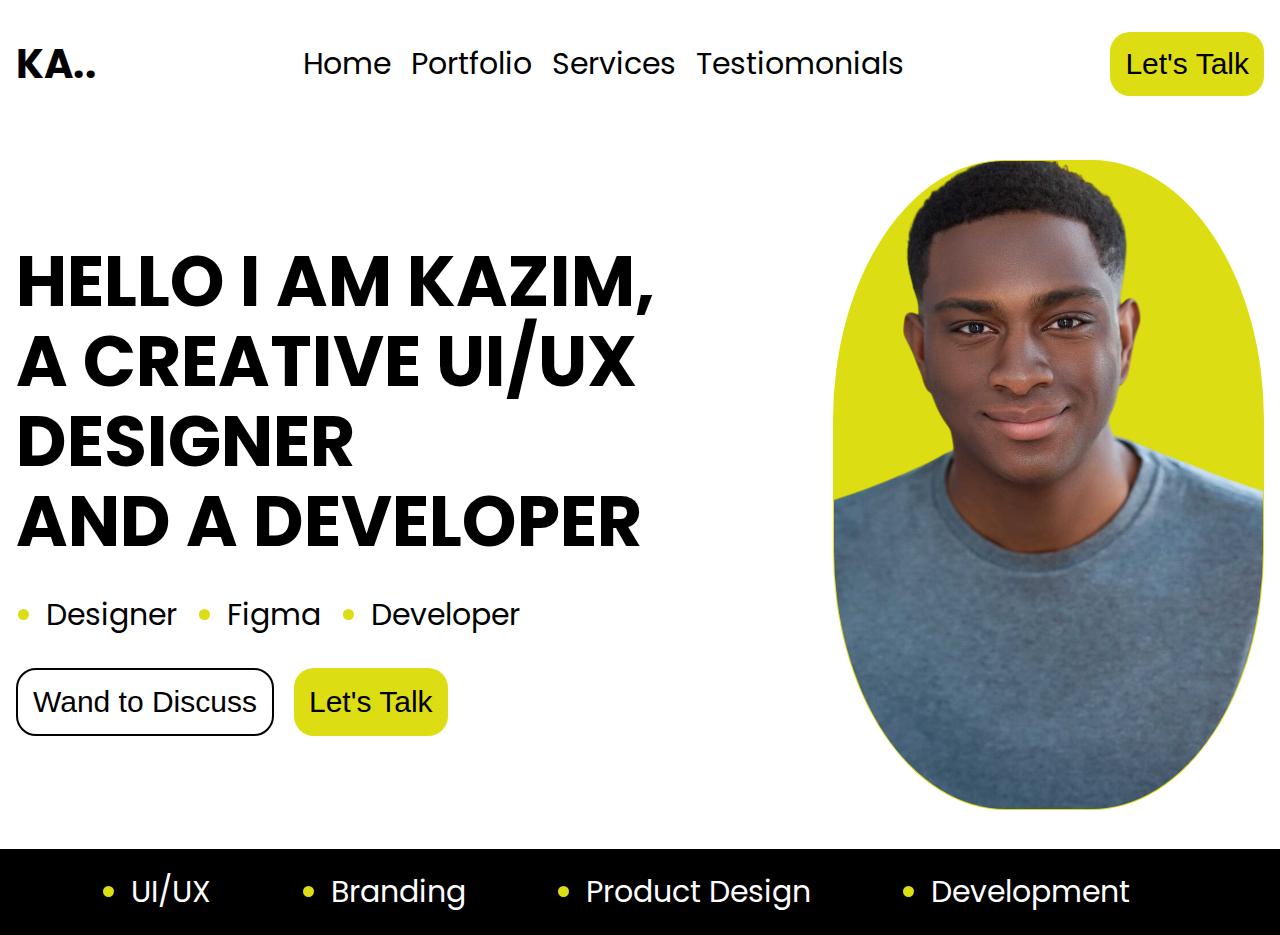
<file: Landing Page/index.html>
<!DOCTYPE html>
<html lang="en">
<head>
    <meta charset="UTF-8">
    <meta name="viewport" content="width=device-width, initial-scale=1.0">
    <link rel="stylesheet" href="assets/style.css">
    <title>Project One - Porfolio Website</title>
</head>
<body>
    <!-- The Navigation Bar Starts from Here -->
    <nav class="container">
        <div class="logo">
            <h1>KA..</h1>
        </div>
        <!-- These are the links for the navbar -->
        <div class="navLinks">
            <ul class="links">
                <li>Home</li>
                <li>Portfolio</li>
                <li>Services</li>
                <li>Testiomonials</li>
            </ul>
        </div>
        <!-- This is the button on the navbar -->
         <div class="btn">
            <button>
                Let's Talk
            </button>
         </div>
    </nav>

    <!-- This is the hero section -->

    <section class="hero container">
        <div class="heroText">
            <h1>HELLO I AM KAZIM, <br> A CREATIVE UI/UX DESIGNER <br> AND A DEVELOPER</h1>
            <ul class="heroLinks">
                <li>Designer</li>
                <li>Figma</li>
                <li>Developer</li>
            </ul>
            <div class="heroT">
                <button style="background-color: white; border: 2px black solid;">Wand to Discuss</button>
                <button>Let's Talk </button>
            </div>
        </div>
        <div class="heroImg">
            <img src="assets/images/HeroImage.png" height="650px" alt="Hero Image">
        </div>
    </section>

    <section class="skills">
        <div>
            <ul class="skillsSide">
                <li>UI/UX</li>
                <li>Branding</li>
                <li>Product Design</li>
                <li>Development</li>
            </ul>
        </div>
    </section>

    <script src="assets/main.js" ></script>
</body>
</html>
</file>
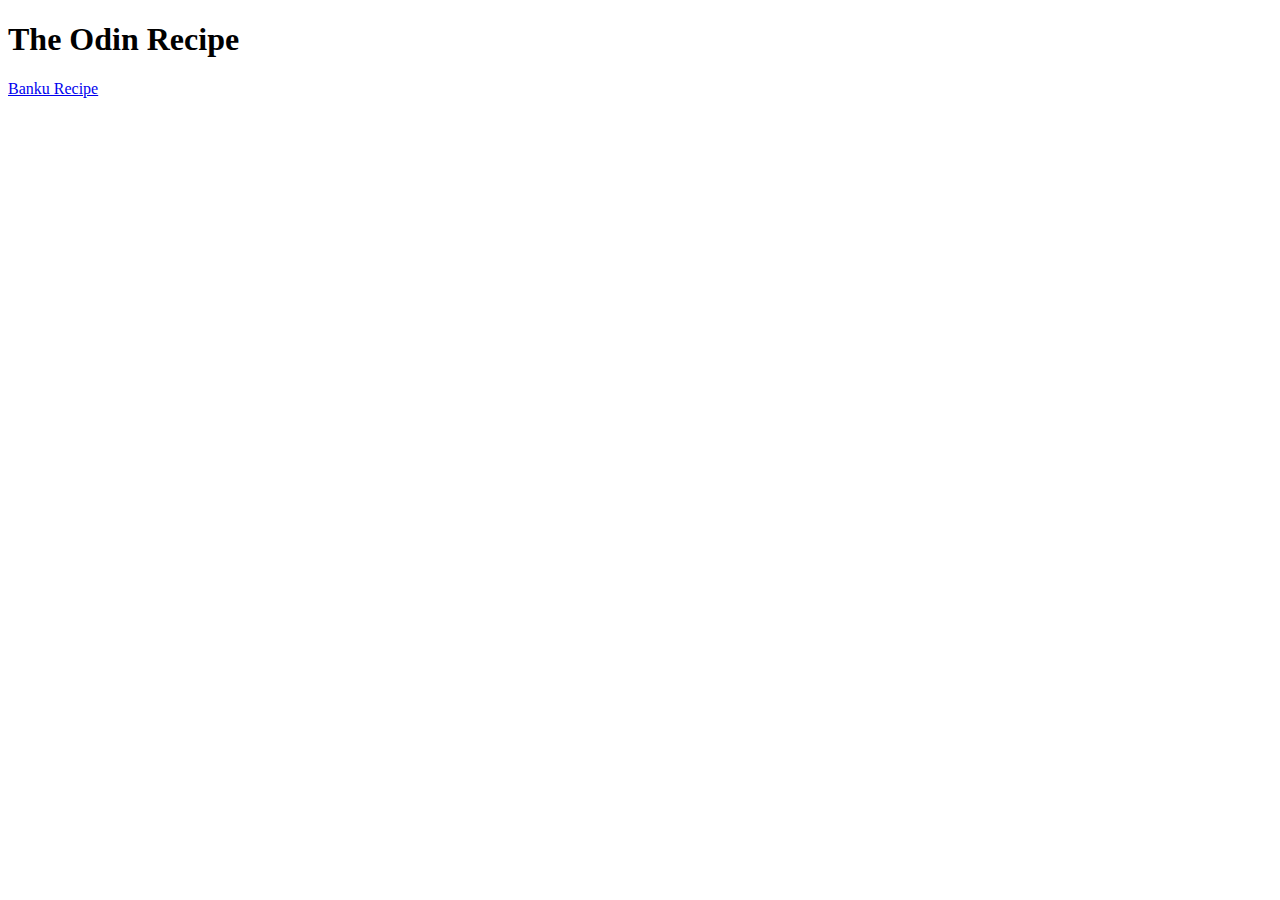
<file: Recipe Project/index.html>
<!DOCTYPE html>
<html lang="en">
<head>
    <meta charset="UTF-8">
    <meta name="viewport" content="width=device-width, initial-scale=1.0">
    <title>Document</title>
</head>
<body>
    <h1>The Odin Recipe</h1>
    <a href="recipes/banku.html">Banku Recipe</a>
</body>
</html>
</file>
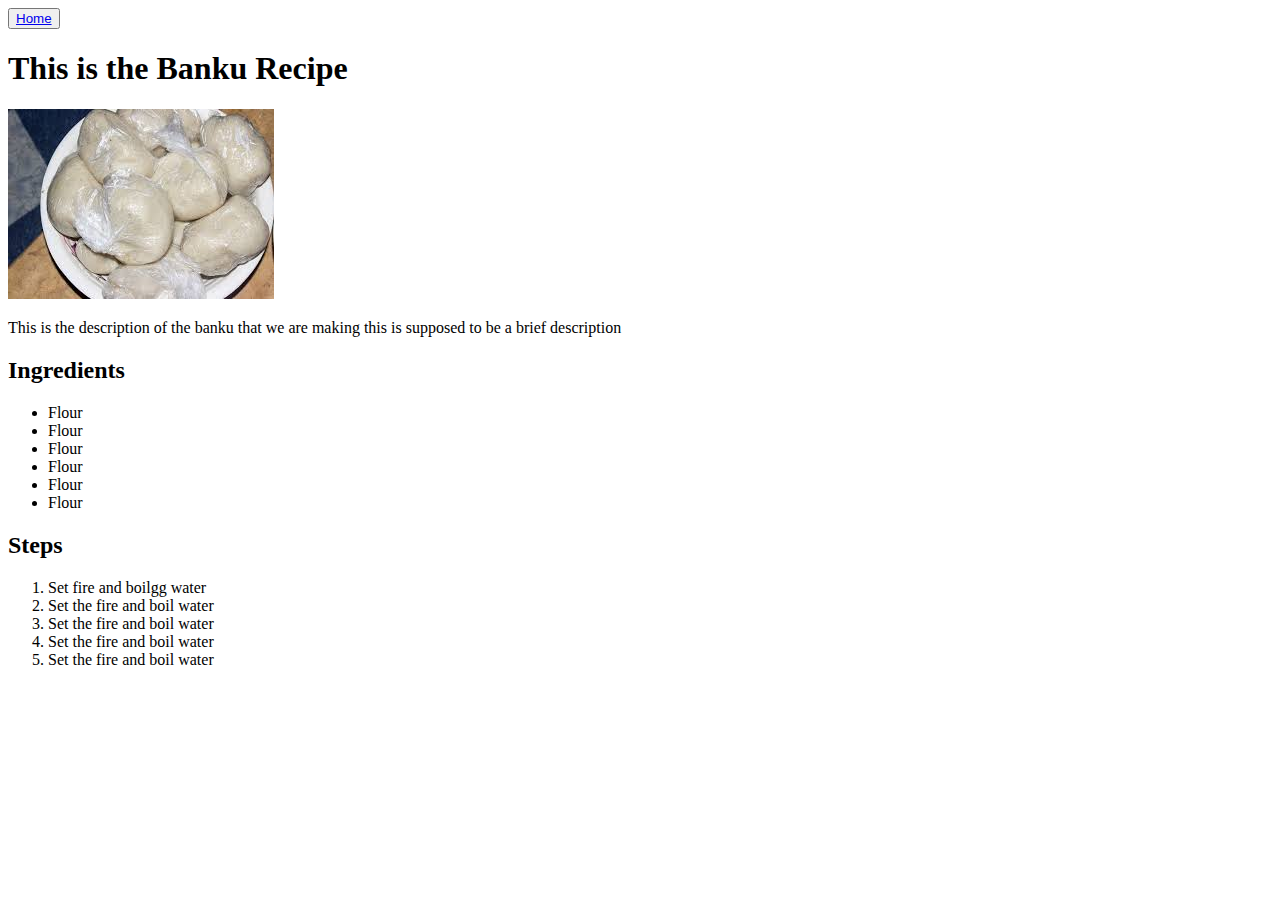
<file: Recipe Project/recipes/banku.html>
<!DOCTYPE html>
<html lang="en">
<head>
    <meta charset="UTF-8">
    <meta name="viewport" content="width=device-width, initial-scale=1.0">
    <title>Document</title>
</head>
<body>
    <button><a href="../index.html">Home</a></button>
    <h1>This is the Banku Recipe</h1>
    <img src="../images/banku.jpeg" alt="An image of Banku">
    <p>This is the description of the banku that we are making
        this is supposed to be a brief description
    </p>
    <h2>Ingredients</h2>
    <ul>
        <li>Flour</li>
        <li>Flour</li>
        <li>Flour</li>
        <li>Flour</li>
        <li>Flour</li>
        <li>Flour</li>

    </ul>
    <h2>Steps</h2>
    <ol>
        <li>Set fire and boilgg water</li>
        <li>Set the fire and boil water</li>
        <li>Set the fire and boil water</li>
        <li>Set the fire and boil water</li>
        <li>Set the fire and boil water</li>

    </ol>
</body>
</html>
</file>
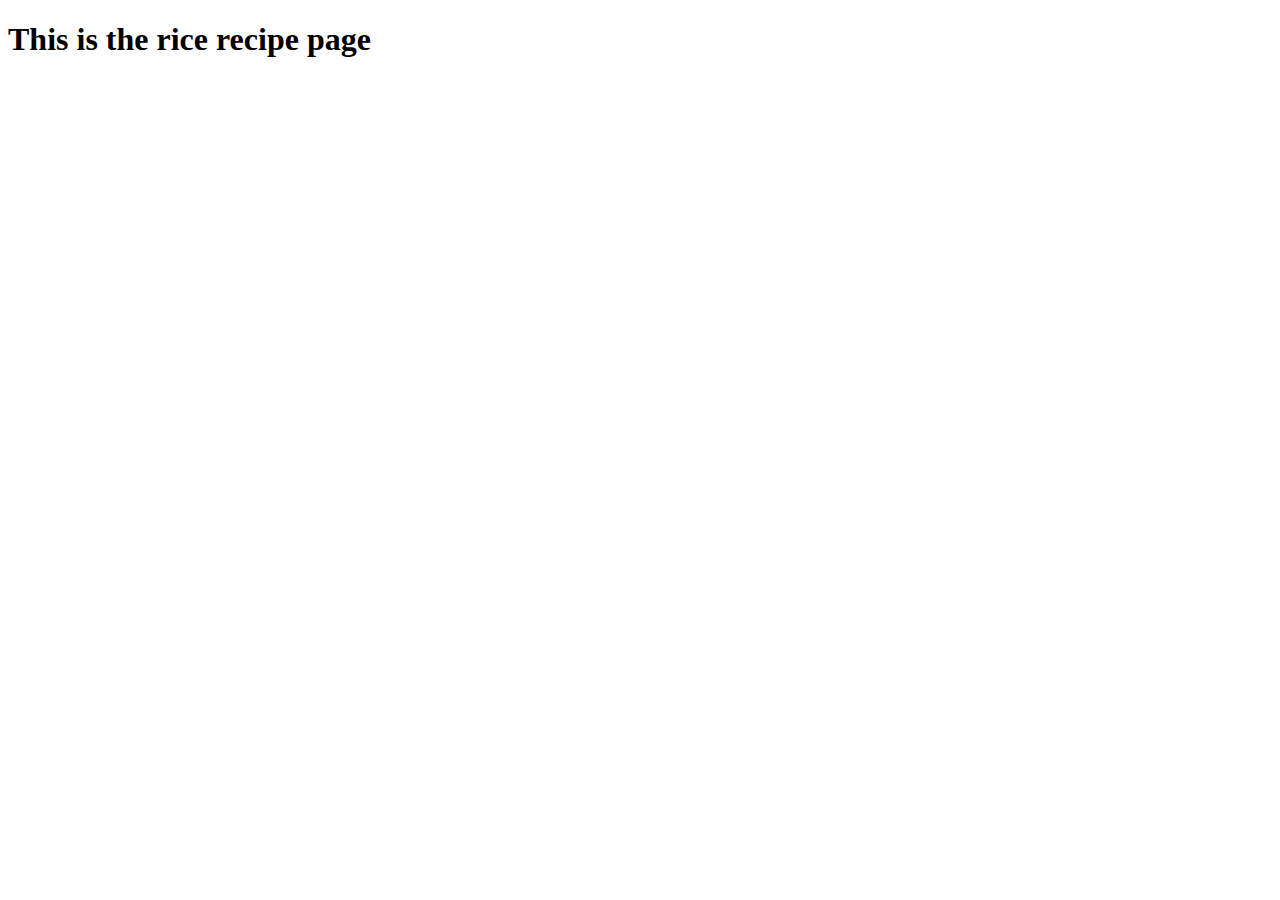
<file: Recipe Project/recipes/rice.html>
<!DOCTYPE html>
<html lang="en">
<head>
    <meta charset="UTF-8">
    <meta name="viewport" content="width=device-width, initial-scale=1.0">
    <title>Document</title>
</head>
<body>
    <h1>This is the rice recipe page</h1>
    
</body>
</html>
</file>
<file: Landing Page/assets/style.css>
/* I am importing some fonts namely bebaas neues and poppins using the googleapis  */
@import url("https://fonts.googleapis.com/css2?family=Bebas+Neue&family=Poppins:ital,wght@0,100;0,200;0,300;0,400;0,500;0,600;0,700;0,800;0,900;1,100;1,200;1,300;1,400;1,500;1,600;1,700;1,800;1,900&display=swap");


* {
  margin: 0;
  padding: 0;
  box-sizing: border-box;
}

/* Declaring some variables */
:root {
    --primary-color: #dddd13;
    --primary-color-dark: #db6f35;
    --text-dark: #333333;
    --text-light: #767268;
    --white: #ffffff;
    --max-width: 1600px;
    --header-font:"poppins", "Bebas Neue", sans-serif;
  }

  .container {
    max-width: var(--max-width);
    margin: auto;
    padding: 2rem 1rem;
  }

body {
  font-family: 'poppins';
}

nav {
  display: flex;
  align-items: center;
  justify-content: space-between;
}


.logo {
  font-size: 20px;
  font-weight: bold;
}

/* Styling the Nav Links */


.links {
  display: flex;
  align-items: center;
  gap: 20px;
  font-size: 30px;
}

li {
  list-style-type: none;
}

/* Styling the button */

button {
  border: none;
  border-radius: 20px;
  background-color: var(--primary-color);
  font-size: 30px;
  padding: 15px;
}

button:hover {
  cursor: pointer;
  border: 2px red solid;
}

/* Styling the hero Section */

.hero {
  display: flex;
  justify-content: space-between;
  align-items: center;

}

.hero h1 {
  font-size: 70px;
  line-height: 80px;
}

.heroLinks {
  display: flex;
  gap: 30px;
  font-size: 30px;
  padding: 30px 30px;
}

.heroLinks li, .skillsSide li {
  list-style-type: disc;
  padding-right: 20px;
}

.heroLinks li::marker, .skillsSide li::marker {
  color: var(--primary-color);
} 

.heroT {
  display: flex;
  gap: 20px;
}

img {
  background-color: var(--primary-color);
  padding: 1px;
  border-radius: 40%;
}


/* The skills Section */

.skillsSide {
  background-color: black;
  color: white;
  display: flex;
  padding: 20px;
  justify-content: center;
  gap: 100px;
  font-size: 30px;
}
</file>
